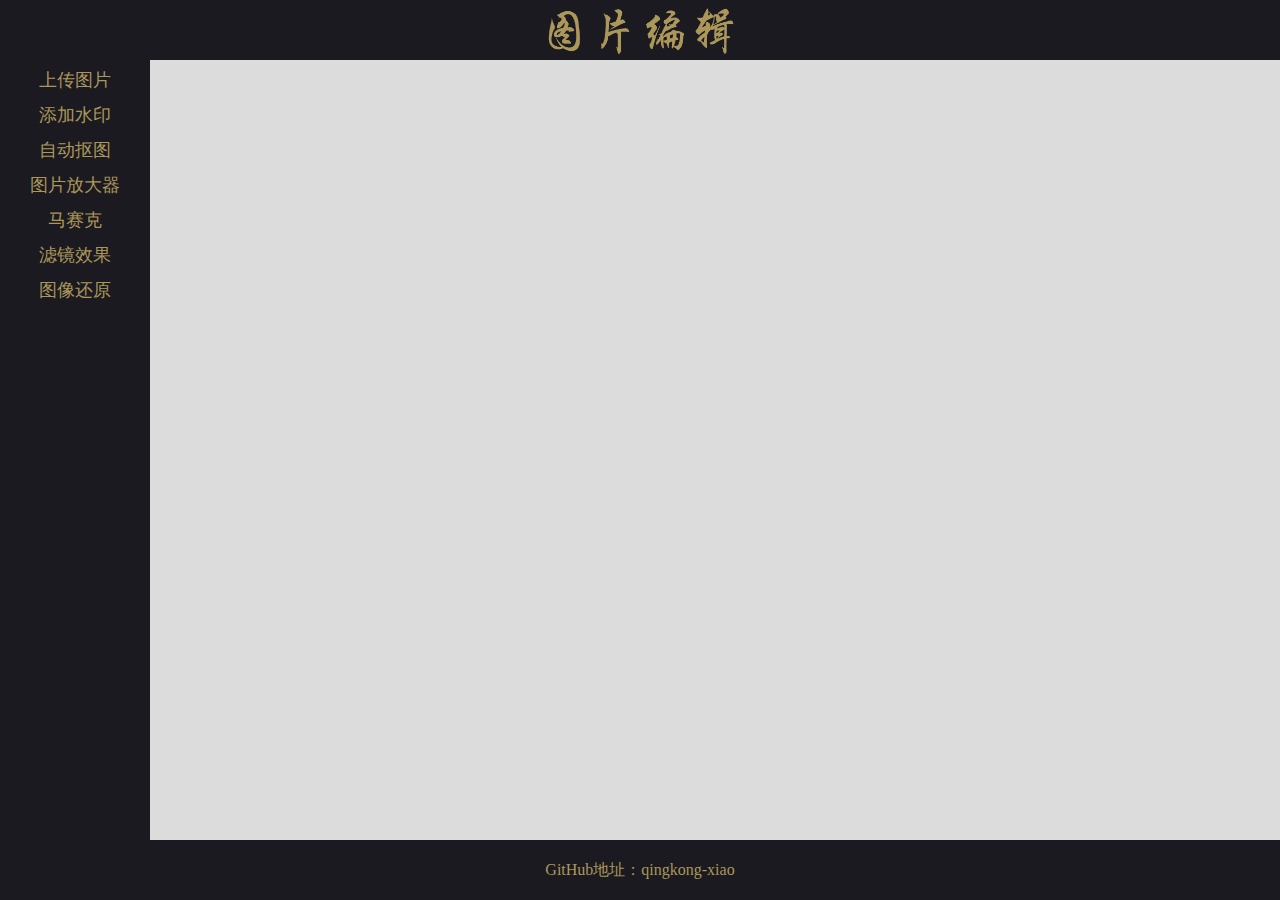
<file: EditPicWeb/pictureEdit.html>
<!DOCTYPE html>
<html>
<head>
	<meta http-equiv="content-type" content="text/html; charset=UTF-8">
	<title>图片编辑</title>
	<link rel="stylesheet" type="text/css" href="./css/index.css">
</head>
<body>
	<!-- 要注意标签语义化 -->
	<header>
		<div class="logo">
			<img src="./logo.png">
		</div>
	</header>
	<section class="containt">
		<div class="menu-area">
			<ul>
				<li>上传图片</li>
				<li>添加水印</li>
				<li>自动抠图</li>
				<li>图片放大器</li>
				<li>马赛克</li>
				<li>滤镜效果</li>
				<li>图像还原</li>
			</ul>
		</div>
		<div class="show-area">
			<canvas id="canvas" width="600" height="400">浏览器版本太低不支持，请更换浏览器或升级</canvas>
			<canvas id="canvas-mirror" style="display: none;">浏览器版本太低不支持，请更换浏览器或升级</canvas>
			<canvas id="watermarkcanvas" style="display: none;">浏览器版本太低不支持，请更换浏览器或升级</canvas>
			<div class="filter">
				<ul>
					<li>黑白滤镜</li>
					<li>灰度滤镜</li>
					<li>反色滤镜</li>
					<li>模糊滤镜</li>
					<li>马赛克滤镜</li>
				</ul>
			</div>
		</div>
	</section>
	<footer>
		GitHub地址：qingkong-xiao
	</footer>
	<input type="file" id="file" style="opacity: 0;width: 0;height: 0;">
	<script type="text/javascript" src="./js/element.js"></script>
	<script type="text/javascript" src="./js/uploadFile.js"></script>
	<script type="text/javascript" src="./js/functionList.js"></script>
</body>
</html>
</file>
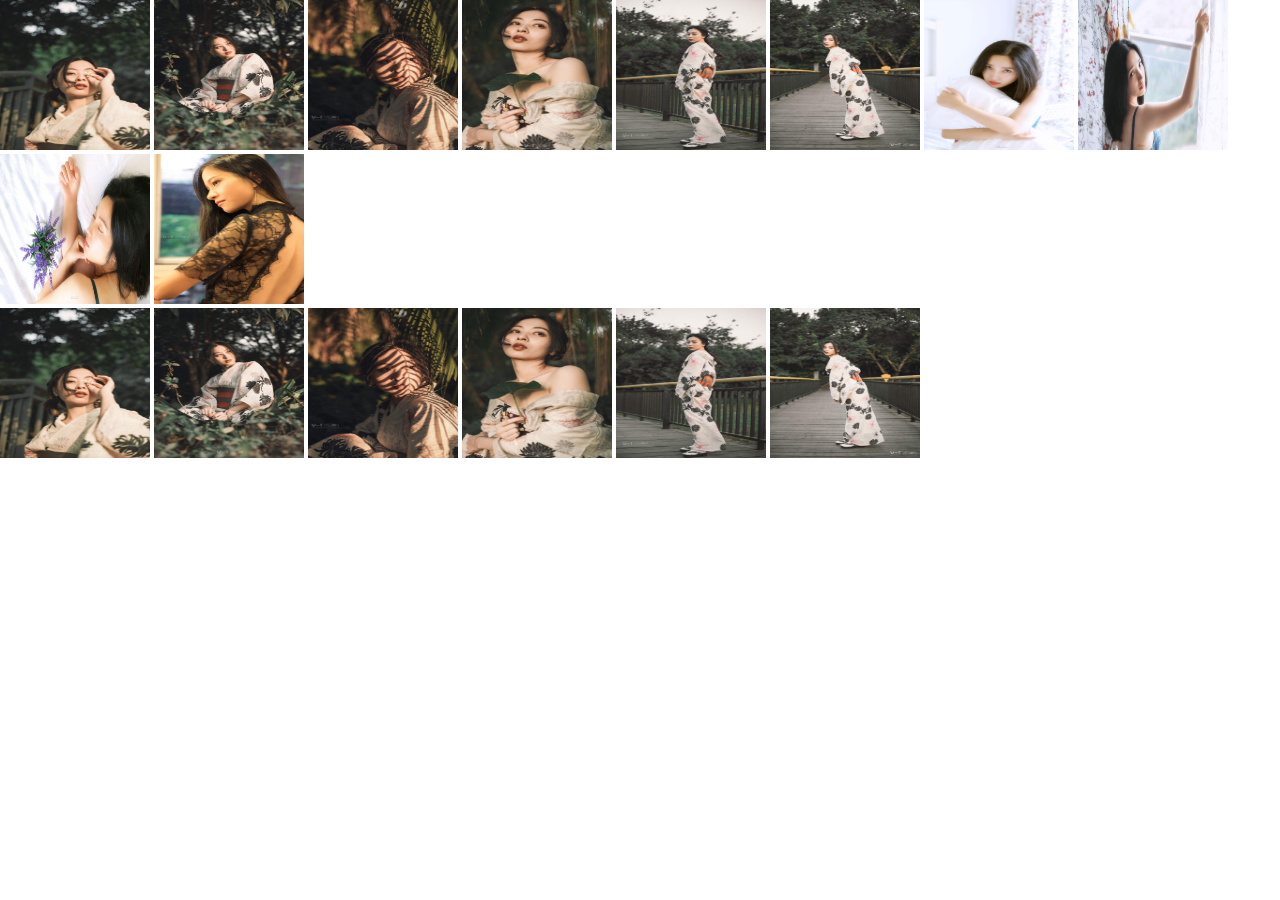
<file: pictureEdit/picture.html>
<!DOCTYPE html>
<html>
<head>
	<meta charset="utf-8">
	<title>插件封装</title>
	<link rel="stylesheet" type="text/css" href="./css/pictureEdit-ui.css">
	<link rel="stylesheet" type="text/css" href="./fontIcon/iconfont.css">
	<style type="text/css">
		ul{
			list-style: none;
		}
		ul li{
			display: inline-block;
		}
		img{
			width: 150px;
			height: 150px;
		}
	</style>
</head>
<body>
	<div class="pictureEdit-ui">
		<ul>
			<li><img src="./image/1.jpg"></li>
			<li><img src="./image/2.jpg"></li>
			<li><img src="./image/3.jpg"></li>
			<li><img src="./image/4.jpg"></li>
			<li><img src="./image/5.jpg"></li>
			<li><img src="./image/6.jpg"></li>
			<li><img src="./image/7.jpg"></li>
			<li><img src="./image/8.jpg"></li>
			<li><img src="./image/9.jpg"></li>
			<li><img src="./image/10.jpg"></li>
		</ul>
	</div>


	<div class="pictureEdit-ui">
		<ul>
			<li><img src="./image/1.jpg"></li>
			<li><img src="./image/2.jpg"></li>
			<li><img src="./image/3.jpg"></li>
			<li><img src="./image/4.jpg"></li>
			<li><img src="./image/5.jpg"></li>
			<li><img src="./image/6.jpg"></li>
			
		</ul>
	</div>
	
		
	</div>
	<script type="text/javascript" src="./js/pictureEdit-ui.js"></script>
	<script type="text/javascript">
	</script>
</body>
</html>
</file>
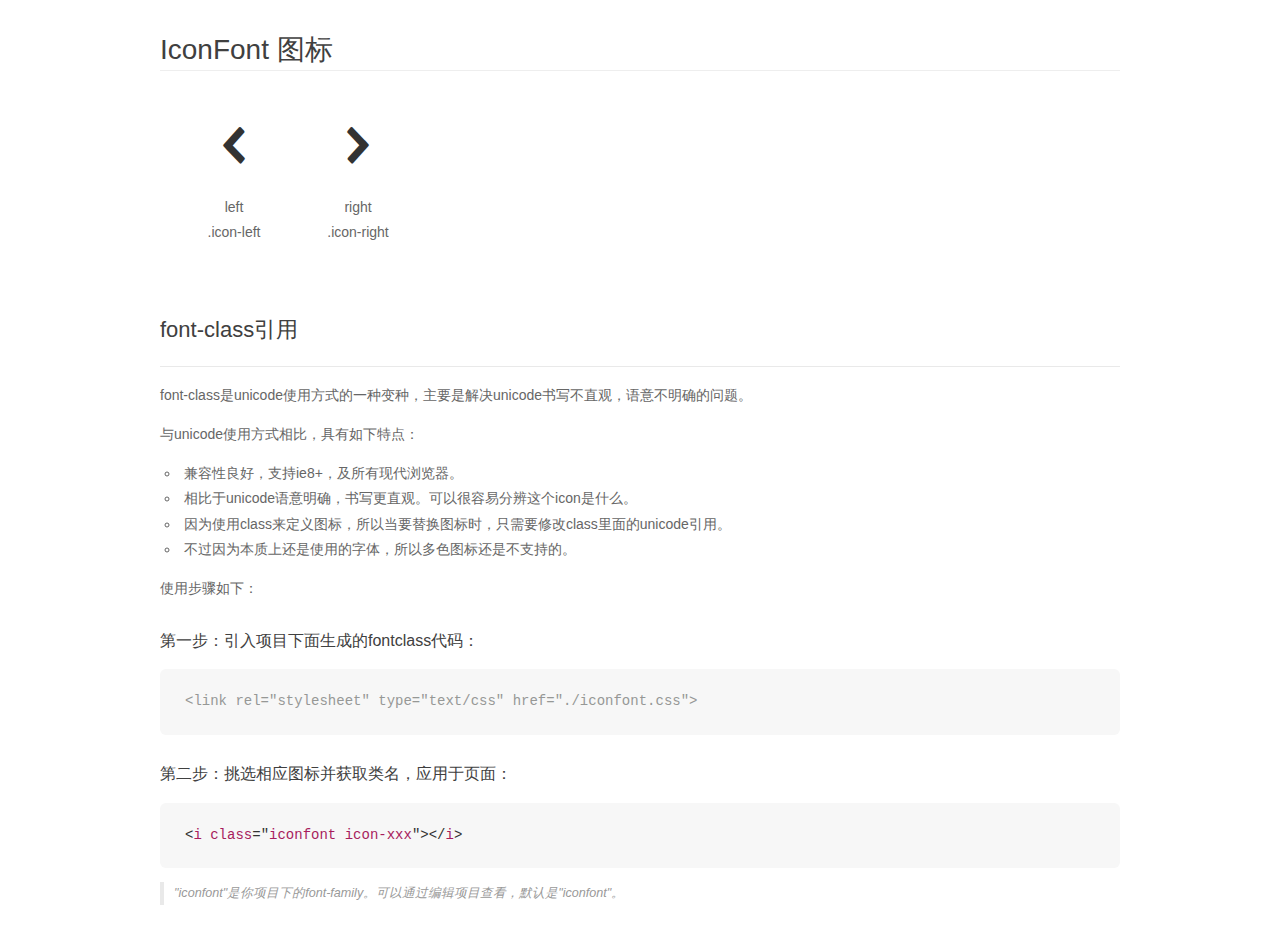
<file: pictureEdit/fontIcon/demo_fontclass.html>
<!DOCTYPE html>
<html>
<head>
    <meta charset="utf-8"/>
    <title>IconFont</title>
    <link rel="stylesheet" href="demo.css">
    <link rel="stylesheet" href="iconfont.css">
</head>
<body>
    <div class="main markdown">
        <h1>IconFont 图标</h1>
        <ul class="icon_lists clear">
            
                <li>
                <i class="icon iconfont icon-left"></i>
                    <div class="name">left</div>
                    <div class="fontclass">.icon-left</div>
                </li>
            
                <li>
                <i class="icon iconfont icon-right"></i>
                    <div class="name">right</div>
                    <div class="fontclass">.icon-right</div>
                </li>
            
        </ul>

        <h2 id="font-class-">font-class引用</h2>
        <hr>

        <p>font-class是unicode使用方式的一种变种，主要是解决unicode书写不直观，语意不明确的问题。</p>
        <p>与unicode使用方式相比，具有如下特点：</p>
        <ul>
        <li>兼容性良好，支持ie8+，及所有现代浏览器。</li>
        <li>相比于unicode语意明确，书写更直观。可以很容易分辨这个icon是什么。</li>
        <li>因为使用class来定义图标，所以当要替换图标时，只需要修改class里面的unicode引用。</li>
        <li>不过因为本质上还是使用的字体，所以多色图标还是不支持的。</li>
        </ul>
        <p>使用步骤如下：</p>
        <h3 id="-fontclass-">第一步：引入项目下面生成的fontclass代码：</h3>


        <pre><code class="lang-js hljs javascript"><span class="hljs-comment">&lt;link rel="stylesheet" type="text/css" href="./iconfont.css"&gt;</span></code></pre>
        <h3 id="-">第二步：挑选相应图标并获取类名，应用于页面：</h3>
        <pre><code class="lang-css hljs">&lt;<span class="hljs-selector-tag">i</span> <span class="hljs-selector-tag">class</span>="<span class="hljs-selector-tag">iconfont</span> <span class="hljs-selector-tag">icon-xxx</span>"&gt;&lt;/<span class="hljs-selector-tag">i</span>&gt;</code></pre>
        <blockquote>
        <p>"iconfont"是你项目下的font-family。可以通过编辑项目查看，默认是"iconfont"。</p>
        </blockquote>
    </div>
</body>
</html>
</file>
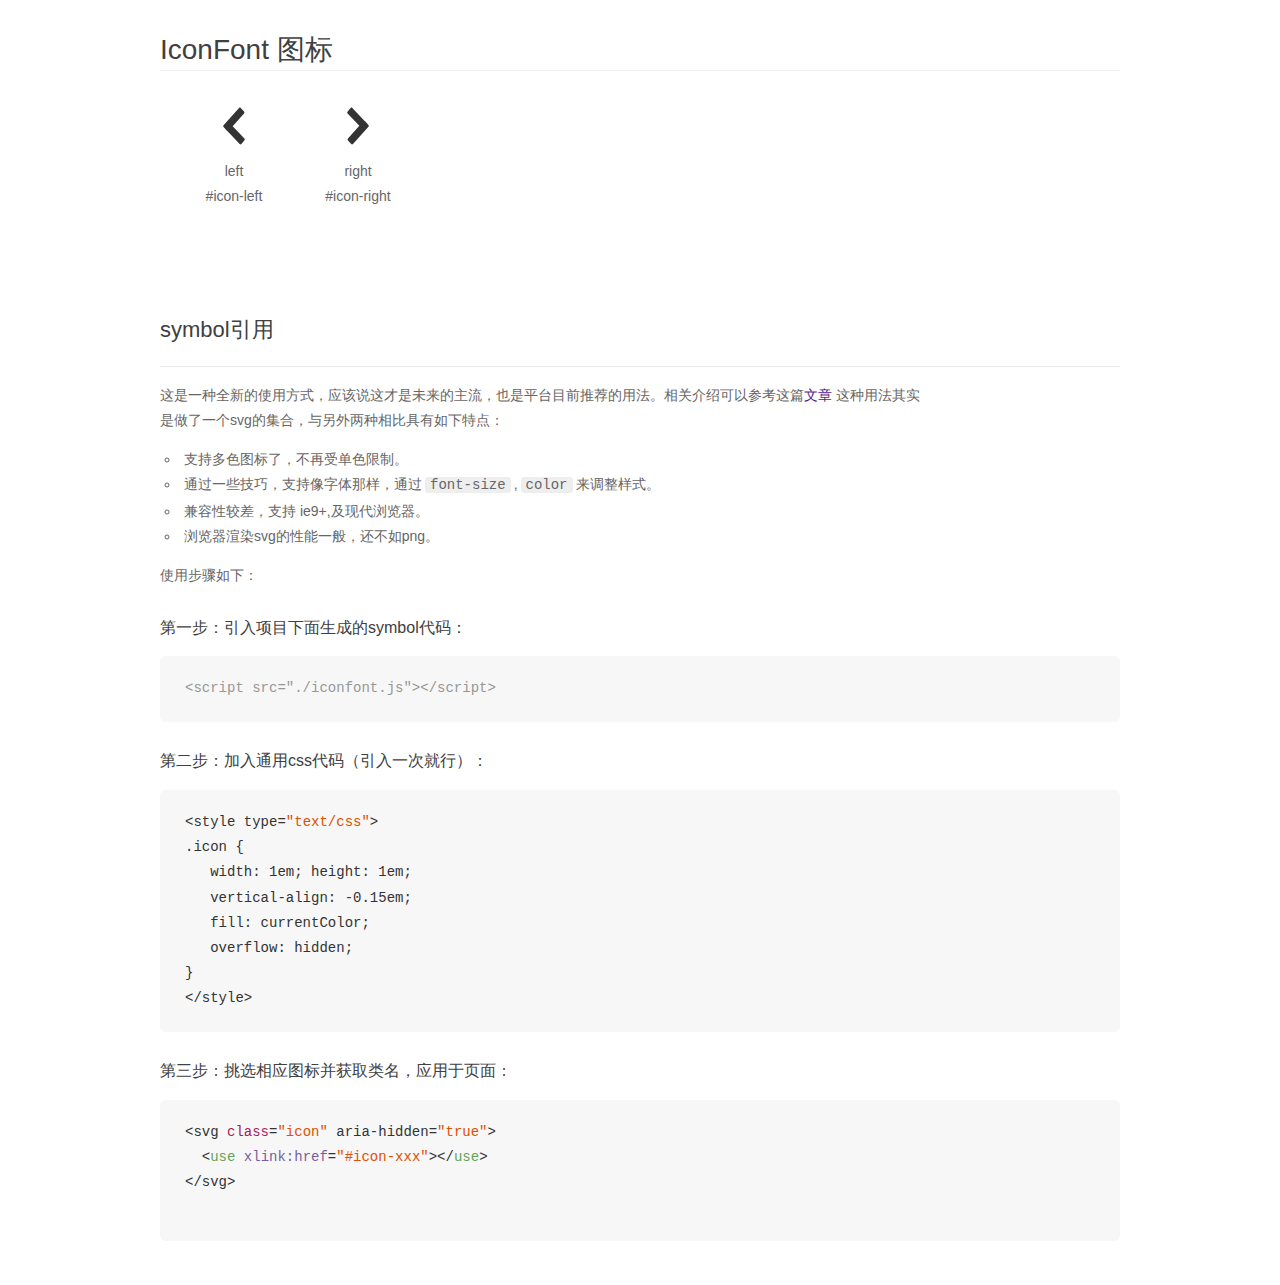
<file: pictureEdit/fontIcon/demo_symbol.html>
<!DOCTYPE html>
<html>
<head>
    <meta charset="utf-8"/>
    <title>IconFont</title>
    <link rel="stylesheet" href="demo.css">
    <script src="iconfont.js"></script>

    <style type="text/css">
        .icon {
          /* 通过设置 font-size 来改变图标大小 */
          width: 1em; height: 1em;
          /* 图标和文字相邻时，垂直对齐 */
          vertical-align: -0.15em;
          /* 通过设置 color 来改变 SVG 的颜色/fill */
          fill: currentColor;
          /* path 和 stroke 溢出 viewBox 部分在 IE 下会显示
             normalize.css 中也包含这行 */
          overflow: hidden;
        }

    </style>
</head>
<body>
    <div class="main markdown">
        <h1>IconFont 图标</h1>
        <ul class="icon_lists clear">
            
                <li>
                    <svg class="icon" aria-hidden="true">
                        <use xlink:href="#icon-left"></use>
                    </svg>
                    <div class="name">left</div>
                    <div class="fontclass">#icon-left</div>
                </li>
            
                <li>
                    <svg class="icon" aria-hidden="true">
                        <use xlink:href="#icon-right"></use>
                    </svg>
                    <div class="name">right</div>
                    <div class="fontclass">#icon-right</div>
                </li>
            
        </ul>


        <h2 id="symbol-">symbol引用</h2>
        <hr>

        <p>这是一种全新的使用方式，应该说这才是未来的主流，也是平台目前推荐的用法。相关介绍可以参考这篇<a href="">文章</a>
        这种用法其实是做了一个svg的集合，与另外两种相比具有如下特点：</p>
        <ul>
          <li>支持多色图标了，不再受单色限制。</li>
          <li>通过一些技巧，支持像字体那样，通过<code>font-size</code>,<code>color</code>来调整样式。</li>
          <li>兼容性较差，支持 ie9+,及现代浏览器。</li>
          <li>浏览器渲染svg的性能一般，还不如png。</li>
        </ul>
        <p>使用步骤如下：</p>
        <h3 id="-symbol-">第一步：引入项目下面生成的symbol代码：</h3>
        <pre><code class="lang-js hljs javascript"><span class="hljs-comment">&lt;script src="./iconfont.js"&gt;&lt;/script&gt;</span></code></pre>
        <h3 id="-css-">第二步：加入通用css代码（引入一次就行）：</h3>
        <pre><code class="lang-js hljs javascript">&lt;style type=<span class="hljs-string">"text/css"</span>&gt;
.icon {
   width: <span class="hljs-number">1</span>em; height: <span class="hljs-number">1</span>em;
   vertical-align: <span class="hljs-number">-0.15</span>em;
   fill: currentColor;
   overflow: hidden;
}
&lt;<span class="hljs-regexp">/style&gt;</span></code></pre>
        <h3 id="-">第三步：挑选相应图标并获取类名，应用于页面：</h3>
        <pre><code class="lang-js hljs javascript">&lt;svg <span class="hljs-class"><span class="hljs-keyword">class</span></span>=<span class="hljs-string">"icon"</span> aria-hidden=<span class="hljs-string">"true"</span>&gt;<span class="xml"><span class="hljs-tag">
  &lt;<span class="hljs-name">use</span> <span class="hljs-attr">xlink:href</span>=<span class="hljs-string">"#icon-xxx"</span>&gt;</span><span class="hljs-tag">&lt;/<span class="hljs-name">use</span>&gt;</span>
</span>&lt;<span class="hljs-regexp">/svg&gt;
        </span></code></pre>
    </div>
</body>
</html>
</file>
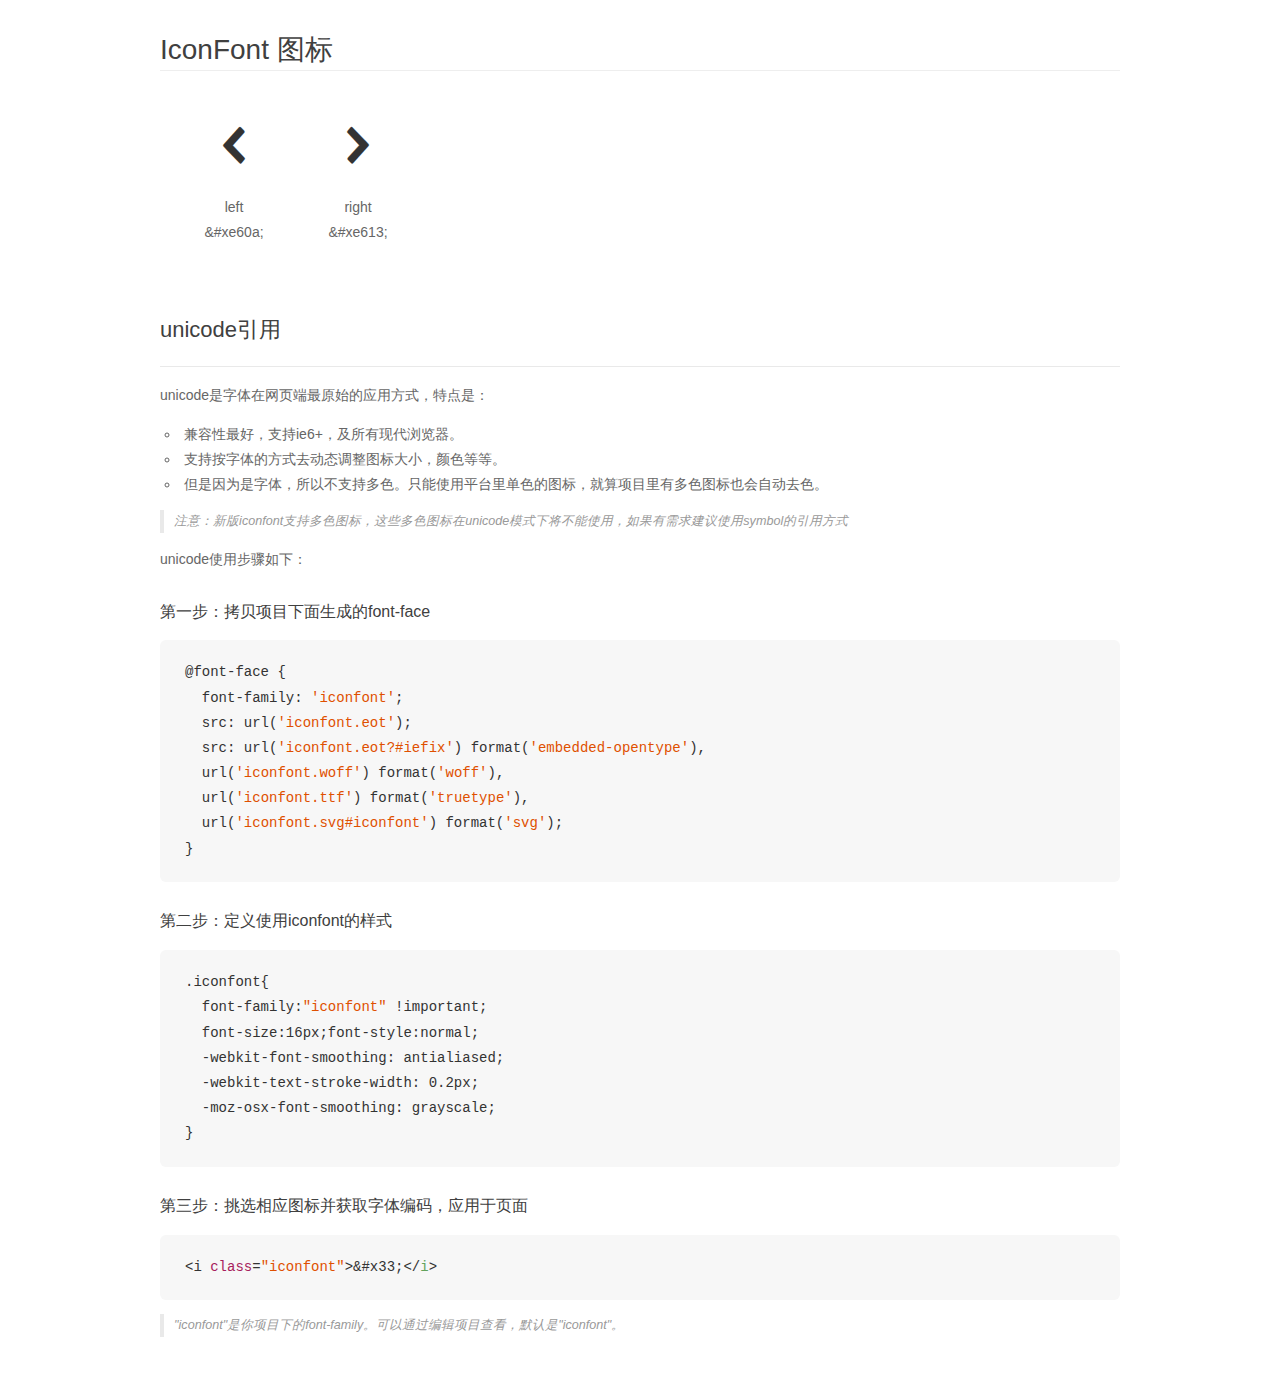
<file: pictureEdit/fontIcon/demo_unicode.html>
<!DOCTYPE html>
<html>
<head>
    <meta charset="utf-8"/>
    <title>IconFont</title>
    <link rel="stylesheet" href="demo.css">

    <style type="text/css">

        @font-face {font-family: "iconfont";
          src: url('iconfont.eot'); /* IE9*/
          src: url('iconfont.eot#iefix') format('embedded-opentype'), /* IE6-IE8 */
          url('iconfont.woff') format('woff'), /* chrome, firefox */
          url('iconfont.ttf') format('truetype'), /* chrome, firefox, opera, Safari, Android, iOS 4.2+*/
          url('iconfont.svg#iconfont') format('svg'); /* iOS 4.1- */
        }

        .iconfont {
          font-family:"iconfont" !important;
          font-size:16px;
          font-style:normal;
          -webkit-font-smoothing: antialiased;
          -webkit-text-stroke-width: 0.2px;
          -moz-osx-font-smoothing: grayscale;
        }

    </style>
</head>
<body>
    <div class="main markdown">
        <h1>IconFont 图标</h1>
        <ul class="icon_lists clear">
            
                <li>
                <i class="icon iconfont">&#xe60a;</i>
                    <div class="name">left</div>
                    <div class="code">&amp;#xe60a;</div>
                </li>
            
                <li>
                <i class="icon iconfont">&#xe613;</i>
                    <div class="name">right</div>
                    <div class="code">&amp;#xe613;</div>
                </li>
            
        </ul>
        <h2 id="unicode-">unicode引用</h2>
        <hr>

        <p>unicode是字体在网页端最原始的应用方式，特点是：</p>
        <ul>
        <li>兼容性最好，支持ie6+，及所有现代浏览器。</li>
        <li>支持按字体的方式去动态调整图标大小，颜色等等。</li>
        <li>但是因为是字体，所以不支持多色。只能使用平台里单色的图标，就算项目里有多色图标也会自动去色。</li>
        </ul>
        <blockquote>
        <p>注意：新版iconfont支持多色图标，这些多色图标在unicode模式下将不能使用，如果有需求建议使用symbol的引用方式</p>
        </blockquote>
        <p>unicode使用步骤如下：</p>
        <h3 id="-font-face">第一步：拷贝项目下面生成的font-face</h3>
        <pre><code class="lang-js hljs javascript">@font-face {
  font-family: <span class="hljs-string">'iconfont'</span>;
  src: url(<span class="hljs-string">'iconfont.eot'</span>);
  src: url(<span class="hljs-string">'iconfont.eot?#iefix'</span>) format(<span class="hljs-string">'embedded-opentype'</span>),
  url(<span class="hljs-string">'iconfont.woff'</span>) format(<span class="hljs-string">'woff'</span>),
  url(<span class="hljs-string">'iconfont.ttf'</span>) format(<span class="hljs-string">'truetype'</span>),
  url(<span class="hljs-string">'iconfont.svg#iconfont'</span>) format(<span class="hljs-string">'svg'</span>);
}
</code></pre>
        <h3 id="-iconfont-">第二步：定义使用iconfont的样式</h3>
        <pre><code class="lang-js hljs javascript">.iconfont{
  font-family:<span class="hljs-string">"iconfont"</span> !important;
  font-size:<span class="hljs-number">16</span>px;font-style:normal;
  -webkit-font-smoothing: antialiased;
  -webkit-text-stroke-width: <span class="hljs-number">0.2</span>px;
  -moz-osx-font-smoothing: grayscale;
}
</code></pre>
        <h3 id="-">第三步：挑选相应图标并获取字体编码，应用于页面</h3>
        <pre><code class="lang-js hljs javascript">&lt;i <span class="hljs-class"><span class="hljs-keyword">class</span></span>=<span class="hljs-string">"iconfont"</span>&gt;&amp;#x33;<span class="xml"><span class="hljs-tag">&lt;/<span class="hljs-name">i</span>&gt;</span></span></code></pre>

        <blockquote>
        <p>"iconfont"是你项目下的font-family。可以通过编辑项目查看，默认是"iconfont"。</p>
        </blockquote>
    </div>


</body>
</html>
</file>
<file: EditPicWeb/css/index.css>
*{
	padding: 0;
	margin:0;
}
body{
	height: 100%;
}
ul{
	list-style: none;
}
header{
	width: 100%;
	height: 60px;
	background-color: #1a1a20;
	position: absolute;
	top: 0;
	min-width: 1000px;
}
header .logo{
	width: 200px;
	height: 50px;
	margin:0 auto;
	padding-top: 5px;

}
header .logo img{
	width: 100%;
}

section {
	overflow: hidden;
	width: 100%;
	background-color: red;
	position: absolute;
	top: 60px;
	bottom: 60px;
	display: flex;
	justify-content: space-between;
	min-width: 1000px;
	min-height: 510px;
}
section .menu-area{
	background-color: #1a1a20;
	width: 150px;
	color: #fff;
	flex-shrink: 0;
}
section .menu-area ul{
	color: #AC975B;
}
section .menu-area ul li{
	height: 30px;
	text-align: center;
	line-height: 30px;
	font-size: 18px;
	cursor: pointer;
	margin:5px 0;
}
section .show-area{
	width: 100%;
	background-color: #DCDCDC;
}
section .show-area #canvas{
	display: block;
	position: relative;
	margin-top: 40px;
	margin-left: 150px;
}
section .show-area .filter{
	position: absolute;
	bottom: 10px;
	left: 50%;
	margin-left: -199px;
	display: none;
}
section .show-area ul li{
	display: inline-block;
	font-weight: bold;
	color: #AC975B;
	cursor: pointer;
}

footer{
	width: 100%;
	height: 60px;
	background-color: #1a1a20;
	line-height: 60px;
	text-align: center;
	color: #AC975B;
	font-size: 16px;
	position: fixed;
	bottom: 0;
	min-width: 1000px;
}
</file>
<file: pictureEdit/css/pictureEdit-ui.css>
*{padding: 0;margin:0;}
.ui-pictureEdit-wrapper{
	width: 100%;
	height: 100%;
	background-color: rgba(0,0,0,0.5);
	display:none;
	position: absolute;
	top: 0;
	left: 0;
	z-index: 999;
}
.ui-pictureEdit-wrapper .ui-pictureEdit-options{
	color: #fff;
	font-size: 20px;
	text-align: center;
	line-height: 40px;
	margin-top: 10px;
	width: 570px;
	margin:10px auto 0;
}
.ui-pictureEdit-wrapper .ui-pictureEdit-options li{
	padding:0 5px;
	height: 40px;
	cursor: pointer;
}
.ui-pictureEdit-wrapper .ui-pictureEdit-options li:hover{
	background-color: rgba(0,0,0,0.5);
	border-radius: 3px;
}
.ui-pictureEdit-wrapper .ui-pictureEdit-options li:first-child{
	position: relative;
} 
.ui-pictureEdit-wrapper .ui-pictureEdit-options .ui-pictureEdit-filter{
	position: absolute;
	display: none;
	background-color: rgba(0,0,0,0.2);
	width: 90px;
	top: 40px;
	left: 0;
}
.ui-pictureEdit-wrapper .ui-pictureEdit-options li:hover .ui-pictureEdit-filter{
	display: block;
}
.ui-pictureEdit-wrapper .ui-pictureEdit-options .ui-pictureEdit-filter li{
	display: block;
	font-size: 16px;
}

.ui-pictureEdit-wrapper .ui-pictureEdit-leftBtn,
.ui-pictureEdit-wrapper .ui-pictureEdit-rightBtn{
	width: 60px;
	height: 100px;
	font-size: 50px;
	text-align: center;
	line-height: 100px;
	color:rgba(173,173,173,.5);
	position: absolute;
	cursor: pointer;
}
.ui-pictureEdit-wrapper .ui-pictureEdit-leftBtn:hover,
.ui-pictureEdit-wrapper .ui-pictureEdit-rightBtn:hover{
	background-color: rgba(0,0,0,.6);
}
.ui-pictureEdit-wrapper .ui-pictureEdit-leftBtn{
	top: 50%;
	left: 0;
	margin-top: -50px;
}
.ui-pictureEdit-wrapper .ui-pictureEdit-rightBtn{
	top: 50%;
	right: 0;
	margin-top: -50px;
}

.ui-pictureEdit-wrapper #ui-canvas{
	position: absolute;
	top: 50%;
	left: 50%;
	margin-top: -240px;
	margin-left: -180px;
}
</file>
<file: pictureEdit/fontIcon/iconfont.css>
@font-face {font-family: "iconfont";
  src: url('iconfont.eot?t=1523115515679'); /* IE9*/
  src: url('iconfont.eot?t=1523115515679#iefix') format('embedded-opentype'), /* IE6-IE8 */
  url('[data-uri]') format('woff'),
  url('iconfont.ttf?t=1523115515679') format('truetype'), /* chrome, firefox, opera, Safari, Android, iOS 4.2+*/
  url('iconfont.svg?t=1523115515679#iconfont') format('svg'); /* iOS 4.1- */
}

.iconfont {
  font-family:"iconfont" !important;
  font-size:16px;
  font-style:normal;
  -webkit-font-smoothing: antialiased;
  -moz-osx-font-smoothing: grayscale;
}

.icon-left:before { content: "\e60a"; }

.icon-right:before { content: "\e613"; }
</file>
<file: pictureEdit/fontIcon/demo.css>
*{margin: 0;padding: 0;list-style: none;}
/*
KISSY CSS Reset
理念：1. reset 的目的不是清除浏览器的默认样式，这仅是部分工作。清除和重置是紧密不可分的。
2. reset 的目的不是让默认样式在所有浏览器下一致，而是减少默认样式有可能带来的问题。
3. reset 期望提供一套普适通用的基础样式。但没有银弹，推荐根据具体需求，裁剪和修改后再使用。
特色：1. 适应中文；2. 基于最新主流浏览器。
维护：玉伯<lifesinger@gmail.com>, 正淳<ragecarrier@gmail.com>
 */

/** 清除内外边距 **/
body, h1, h2, h3, h4, h5, h6, hr, p, blockquote, /* structural elements 结构元素 */
dl, dt, dd, ul, ol, li, /* list elements 列表元素 */
pre, /* text formatting elements 文本格式元素 */
form, fieldset, legend, button, input, textarea, /* form elements 表单元素 */
th, td /* table elements 表格元素 */ {
  margin: 0;
  padding: 0;
}

/** 设置默认字体 **/
body,
button, input, select, textarea /* for ie */ {
  font: 12px/1.5 tahoma, arial, \5b8b\4f53, sans-serif;
}
h1, h2, h3, h4, h5, h6 { font-size: 100%; }
address, cite, dfn, em, var { font-style: normal; } /* 将斜体扶正 */
code, kbd, pre, samp { font-family: courier new, courier, monospace; } /* 统一等宽字体 */
small { font-size: 12px; } /* 小于 12px 的中文很难阅读，让 small 正常化 */

/** 重置列表元素 **/
ul, ol { list-style: none; }

/** 重置文本格式元素 **/
a { text-decoration: none; }
a:hover { text-decoration: underline; }


/** 重置表单元素 **/
legend { color: #000; } /* for ie6 */
fieldset, img { border: 0; } /* img 搭车：让链接里的 img 无边框 */
button, input, select, textarea { font-size: 100%; } /* 使得表单元素在 ie 下能继承字体大小 */
/* 注：optgroup 无法扶正 */

/** 重置表格元素 **/
table { border-collapse: collapse; border-spacing: 0; }

/* 清除浮动 */
.ks-clear:after, .clear:after {
  content: '\20';
  display: block;
  height: 0;
  clear: both;
}
.ks-clear, .clear {
  *zoom: 1;
}

.main {
  padding: 30px 100px;
width: 960px;
margin: 0 auto;
}
.main h1{font-size:36px; color:#333; text-align:left;margin-bottom:30px; border-bottom: 1px solid #eee;}

.helps{margin-top:40px;}
.helps pre{
  padding:20px;
  margin:10px 0;
  border:solid 1px #e7e1cd;
  background-color: #fffdef;
  overflow: auto;
}

.icon_lists{
  width: 100% !important;

}

.icon_lists li{
  float:left;
  width: 100px;
  height:180px;
  text-align: center;
  list-style: none !important;
}
.icon_lists .icon{
  font-size: 42px;
  line-height: 100px;
  margin: 10px 0;
  color:#333;
  -webkit-transition: font-size 0.25s ease-out 0s;
  -moz-transition: font-size 0.25s ease-out 0s;
  transition: font-size 0.25s ease-out 0s;

}
.icon_lists .icon:hover{
  font-size: 100px;
}



.markdown {
  color: #666;
  font-size: 14px;
  line-height: 1.8;
}

.highlight {
  line-height: 1.5;
}

.markdown img {
  vertical-align: middle;
  max-width: 100%;
}

.markdown h1 {
  color: #404040;
  font-weight: 500;
  line-height: 40px;
  margin-bottom: 24px;
}

.markdown h2,
.markdown h3,
.markdown h4,
.markdown h5,
.markdown h6 {
  color: #404040;
  margin: 1.6em 0 0.6em 0;
  font-weight: 500;
  clear: both;
}

.markdown h1 {
  font-size: 28px;
}

.markdown h2 {
  font-size: 22px;
}

.markdown h3 {
  font-size: 16px;
}

.markdown h4 {
  font-size: 14px;
}

.markdown h5 {
  font-size: 12px;
}

.markdown h6 {
  font-size: 12px;
}

.markdown hr {
  height: 1px;
  border: 0;
  background: #e9e9e9;
  margin: 16px 0;
  clear: both;
}

.markdown p,
.markdown pre {
  margin: 1em 0;
}

.markdown > p,
.markdown > blockquote,
.markdown > .highlight,
.markdown > ol,
.markdown > ul {
  width: 80%;
}

.markdown ul > li {
  list-style: circle;
}

.markdown > ul li,
.markdown blockquote ul > li {
  margin-left: 20px;
  padding-left: 4px;
}

.markdown > ul li p,
.markdown > ol li p {
  margin: 0.6em 0;
}

.markdown ol > li {
  list-style: decimal;
}

.markdown > ol li,
.markdown blockquote ol > li {
  margin-left: 20px;
  padding-left: 4px;
}

.markdown code {
  margin: 0 3px;
  padding: 0 5px;
  background: #eee;
  border-radius: 3px;
}

.markdown pre {
  border-radius: 6px;
  background: #f7f7f7;
  padding: 20px;
}

.markdown pre code {
  border: none;
  background: #f7f7f7;
  margin: 0;
}

.markdown strong,
.markdown b {
  font-weight: 600;
}

.markdown > table {
  border-collapse: collapse;
  border-spacing: 0px;
  empty-cells: show;
  border: 1px solid #e9e9e9;
  width: 95%;
  margin-bottom: 24px;
}

.markdown > table th {
  white-space: nowrap;
  color: #333;
  font-weight: 600;

}

.markdown > table th,
.markdown > table td {
  border: 1px solid #e9e9e9;
  padding: 8px 16px;
  text-align: left;
}

.markdown > table th {
  background: #F7F7F7;
}

.markdown blockquote {
  font-size: 90%;
  color: #999;
  border-left: 4px solid #e9e9e9;
  padding-left: 0.8em;
  margin: 1em 0;
  font-style: italic;
}

.markdown blockquote p {
  margin: 0;
}

.markdown .anchor {
  opacity: 0;
  transition: opacity 0.3s ease;
  margin-left: 8px;
}

.markdown .waiting {
  color: #ccc;
}

.markdown h1:hover .anchor,
.markdown h2:hover .anchor,
.markdown h3:hover .anchor,
.markdown h4:hover .anchor,
.markdown h5:hover .anchor,
.markdown h6:hover .anchor {
  opacity: 1;
  display: inline-block;
}

.markdown > br,
.markdown > p > br {
  clear: both;
}


.hljs {
  display: block;
  background: white;
  padding: 0.5em;
  color: #333333;
  overflow-x: auto;
}

.hljs-comment,
.hljs-meta {
  color: #969896;
}

.hljs-string,
.hljs-variable,
.hljs-template-variable,
.hljs-strong,
.hljs-emphasis,
.hljs-quote {
  color: #df5000;
}

.hljs-keyword,
.hljs-selector-tag,
.hljs-type {
  color: #a71d5d;
}

.hljs-literal,
.hljs-symbol,
.hljs-bullet,
.hljs-attribute {
  color: #0086b3;
}

.hljs-section,
.hljs-name {
  color: #63a35c;
}

.hljs-tag {
  color: #333333;
}

.hljs-title,
.hljs-attr,
.hljs-selector-id,
.hljs-selector-class,
.hljs-selector-attr,
.hljs-selector-pseudo {
  color: #795da3;
}

.hljs-addition {
  color: #55a532;
  background-color: #eaffea;
}

.hljs-deletion {
  color: #bd2c00;
  background-color: #ffecec;
}

.hljs-link {
  text-decoration: underline;
}

pre{
  background: #fff;
}
</file>
